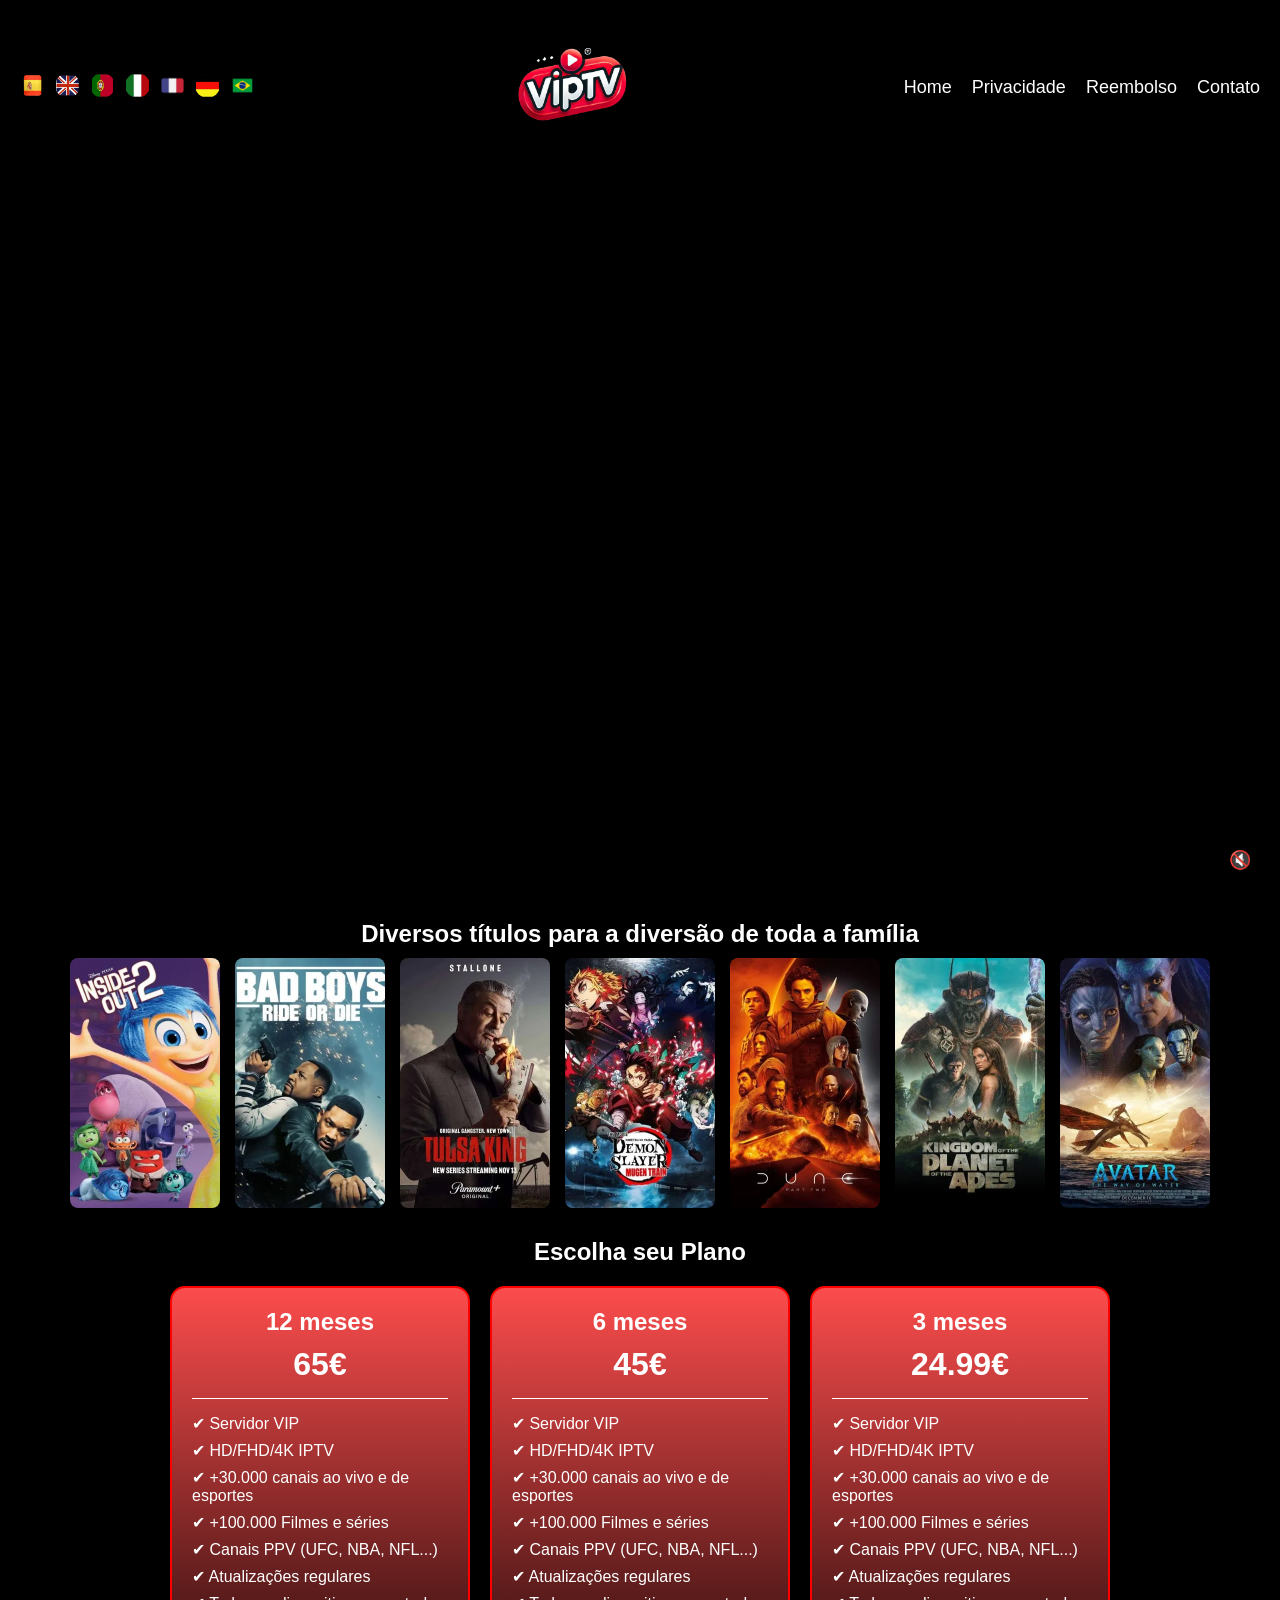
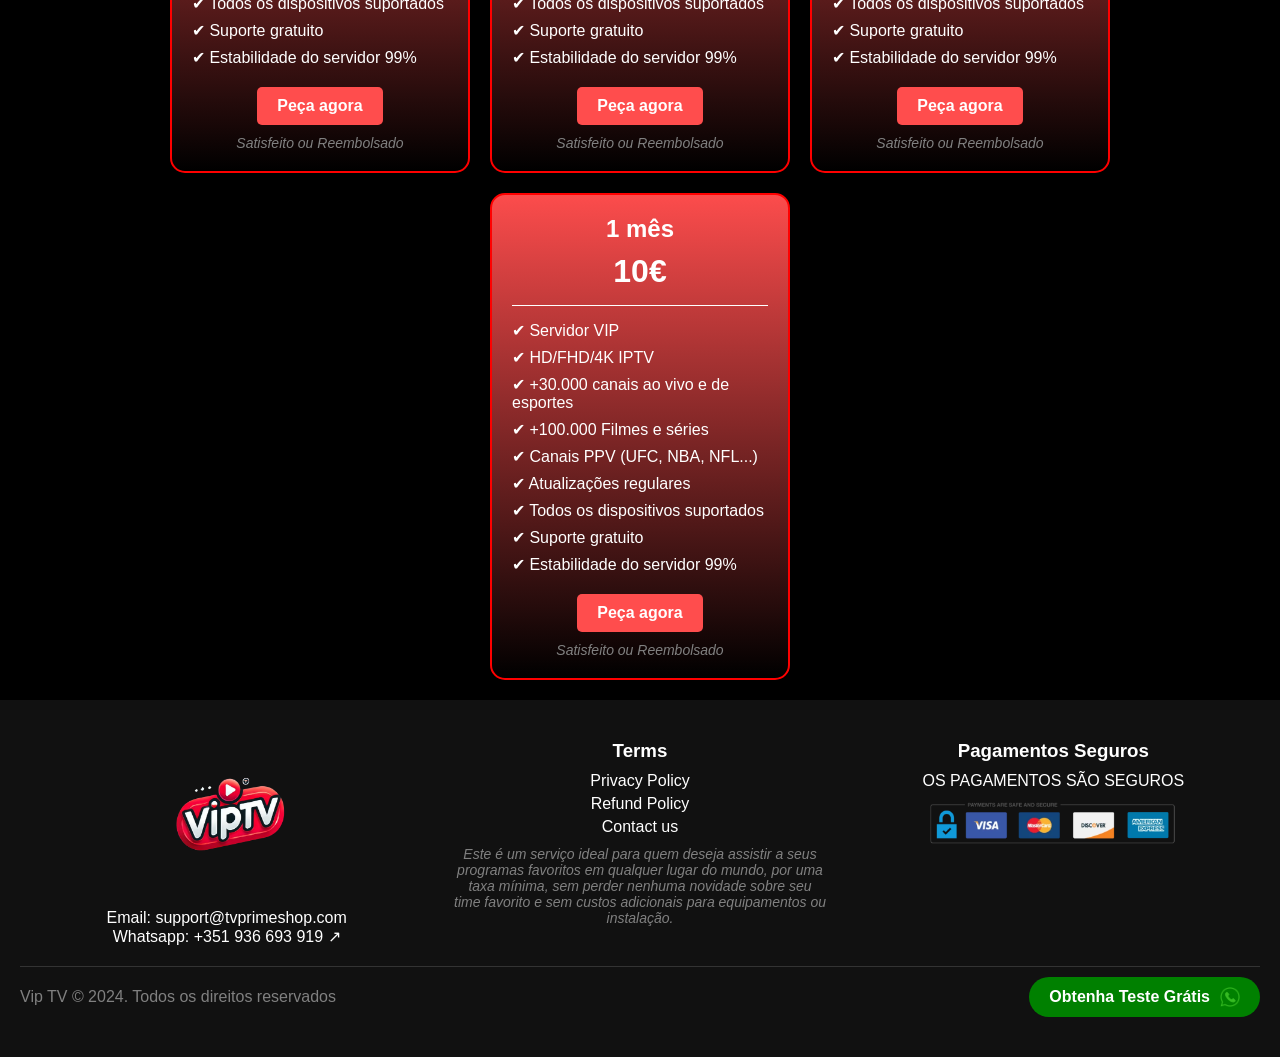
<file: index.html>
<!DOCTYPE html>
<html lang="pt-BR">
<head>
  <meta charset="UTF-8" />
  <meta name="viewport" content="width=device-width, initial-scale=1.0" />
  <!--metas site-->
  <meta name="robots" content="index, follow, max-image-preview:large, max-snippet:-1, max-video-preview:-1">
  <meta name="description" content="Get the best IPTV subscription with TV Prime, the best TV provider. Enjoy 4K IPTV streaming and reliable service at affordable prices.">
  <meta property="og:locale" content="en_GB">
  <meta property="og:type" content="article"> 
  <meta property="og:title" content="Best TV Provider – Top 4K IPTV Subscriptions, Affordable Prices"> 
  <meta property="og:description" content="Get the best TV subscription with TV Prime, the best TV provider. Enjoy 4K IPTV streaming and reliable service at affordable prices."> 
  <meta property="og:url" content="https://www.tvprimeshop.com/"> 
  <meta property="og:site_name" content="TV Prime: Number 1 TV Provider"> 
  <meta property="article:modified_time" content="2024-09-19T13:02:01+00:00"> 
  <meta property="og:image" content="https://www.tvprimeshop.com/assets/filme1.webp"> 
  <meta name="twitter:card" content="summary_large_image"> 
  <meta name="twitter:title" content="TV Prime the best tv provider"> 
  <meta name="twitter:description" content="The best TV subscription experience with Vision TV, the best TV provider, offering high-speed streaming and 4K high quality."> 
  <meta name="twitter:image" content="https://www.tvprimeshop.com/assets/logo2.png"> 
  <meta name="twitter:site" content="@Tvprimeshop"> 
  <meta name="twitter:label1" content="Estimated reading time"> 
  <meta name="twitter:data1" content="7 minutes">
  <!--Fim metas-->
  <title>Entretenimento Online TV Prime</title>
  <link rel="stylesheet" href="styles_2.css" />
  <link rel="stylesheet" href="tradutor_2.css" />
  <link rel="stylesheet" href="som.css">
  <link rel="stylesheet" href="menu.css">
  <script src="menu.js"></script>
  <script src="script_video.js"></script>
  <script src="som.js"></script>
  <script src="tradutor_google.js"></script>
  <script type="text/javascript" src="https://translate.google.com/translate_a/element.js?cb=googleTranslateElementInit"></script>
  <link rel="icon" href="assets/icon.webp" type="image/x-icon"> <!-- Ícone do site -->
</head>
<body>
  <header>
    
    <!--Teste Tradução-->
    <div id="google_translate_element"></div>

    <div class="flags">
        <a href="javascript:trocarIdioma('es')">
            <img alt="Espanhol" src="assets/esp.png" width="50" class="flag">
        </a>
        <a href="javascript:trocarIdioma('en')">
            <img alt="Inglês" src="assets/eng.png" width="50" class="flag">
        </a>
        <a href="javascript:trocarIdioma('pt', 'portugal')">
            <img alt="Português" src="assets/pt.png" width="50" class="flag">
        </a>
        <a href="javascript:trocarIdioma('it')">
          <img alt="Italiano" src="assets/ita.png" width="50" class="flag">
        </a>
        <a href="javascript:trocarIdioma('fr')">
          <img alt="Francês" src="assets/fr.png" width="50" class="flag">
        </a>
        <a href="javascript:trocarIdioma('de')">
          <img alt="Alemão" src="assets/ale.png" width="50" class="flag">
        </a>
        <a href="javascript:trocarIdioma('ptbr', 'brasil')">
          <img alt="Brasil" src="assets/brasil.png" width="50" class="flag">
        </a>
    </div>

    <!--Fim teste tradução-->

    <div class="logo">
      <img src="/assets/logo2.png" alt="Logo da TV Prime" />
    </div>
    
    <!--Teste menu responsivo-->
    <div class="menu-toggle" id="menu-toggle">
      <span></span>
      <span></span>
      <span></span>
    </div>
    <nav class="menu" id="menu">
        <ul>
            <li><a href="index.html">Home</a></li>
            <li><a href="politica.html">Privacidade</a></li>
            <li><a href="reembolso.html">Reembolso</a></li>
            <li><a href="https://wa.me/351936693919">Contato</a></li>
        </ul>
    </nav>
    <!--Fim teste menu resposnivo-->

  </header>

  <section class="video-banner">
    <video id="videoPlayer" autoplay muted loop playsinline>
      <source src="https://res.cloudinary.com/dh2ucfewm/video/upload/v1758980544/filme2_xbhm7y.mp4" type="video/mp4" />
      Seu navegador não suporta vídeos em HTML5.
    </video>
    <button id="soundToggle">🔇</button>
  </section>

  <section class="carousel-container">
    <h2>Diversos títulos para a diversão de toda a família</h2>
    <div class="carousel">
        <img src="assets/filme1.webp" alt="Filme 1" onclick="changeVideo('https://res.cloudinary.com/dh2ucfewm/video/upload/v1758980732/filme1_jwy1pc.mp4')" />
        <img src="assets/filme2.webp" alt="Filme 2" onclick="changeVideo('https://res.cloudinary.com/dh2ucfewm/video/upload/v1758980544/filme2_xbhm7y.mp4')" />
        <img src="assets/filme3.webp" alt="Filme 3" onclick="changeVideo('https://res.cloudinary.com/dh2ucfewm/video/upload/v1758980799/filme3_p5qhmt.mp4')" />
        <img src="assets/filme4.webp" alt="Filme 4" onclick="changeVideo('https://res.cloudinary.com/dh2ucfewm/video/upload/v1758980886/filme4_uvsff3.mp4')" />
        <img src="assets/filme5.webp" alt="Filme 5" onclick="changeVideo('https://res.cloudinary.com/dh2ucfewm/video/upload/v1758980931/filme5_qaswmo.mp4')" />
        <img src="assets/filme6.webp" alt="Filme 6" onclick="changeVideo('https://res.cloudinary.com/dh2ucfewm/video/upload/v1758980962/filme6_uyoq1s.mp4')" />
        <img src="assets/filme7.webp" alt="Filme 7" onclick="changeVideo('https://res.cloudinary.com/dh2ucfewm/video/upload/v1758980992/filme7_xl46p2.mp4')" />
    </div>
    </section>

    <section>
      <div>
        <h2>Escolha seu Plano</h2>
      </div>
    </section>

  <section class="subscription-options">    
    <div class="plan">
      <h3>12 meses</h3>
      <p id="price-1-year" class="price">65€</p>
      <hr />
      <ul>
        <li>✔ Servidor VIP</li>
        <li>✔ HD/FHD/4K IPTV</li>
        <li>✔ +30.000 canais ao vivo e de esportes</li>
        <li>✔ +100.000 Filmes e séries</li>
        <li>✔ Canais PPV (UFC, NBA, NFL...)</li>
        <li>✔ Atualizações regulares</li>
        <li>✔ Todos os dispositivos suportados</li>
        <li>✔ Suporte gratuito</li>
        <li>✔ Estabilidade do servidor 99%</li>
      </ul>
      <a href="https://wa.me/351936693919" class="btn">Peça agora</a>
      <p class="refund">Satisfeito ou Reembolsado</p>
    </div>

    <div class="plan">
      <h3>6 meses</h3>
      <p id="price-6-months" class="price">45€</p>
      <hr />
      <ul>
        <li>✔ Servidor VIP</li>
        <li>✔ HD/FHD/4K IPTV</li>
        <li>✔ +30.000 canais ao vivo e de esportes</li>
        <li>✔ +100.000 Filmes e séries</li>
        <li>✔ Canais PPV (UFC, NBA, NFL...)</li>
        <li>✔ Atualizações regulares</li>
        <li>✔ Todos os dispositivos suportados</li>
        <li>✔ Suporte gratuito</li>
        <li>✔ Estabilidade do servidor 99%</li>
      </ul>
      <a href="https://wa.me/351936693919" class="btn">Peça agora</a>
      <p class="refund">Satisfeito ou Reembolsado</p>
    </div>

    <div class="plan">
      <h3>3 meses</h3>
      <p id="price-3-months" class="price">24.99€</p>
      <hr />
      <ul>
        <li>✔ Servidor VIP</li>
        <li>✔ HD/FHD/4K IPTV</li>
        <li>✔ +30.000 canais ao vivo e de esportes</li>
        <li>✔ +100.000 Filmes e séries</li>
        <li>✔ Canais PPV (UFC, NBA, NFL...)</li>
        <li>✔ Atualizações regulares</li>
        <li>✔ Todos os dispositivos suportados</li>
        <li>✔ Suporte gratuito</li>
        <li>✔ Estabilidade do servidor 99%</li>
      </ul>
      <a href="https://wa.me/351936693919" class="btn">Peça agora</a>
      <p class="refund">Satisfeito ou Reembolsado</p>
    </div>

    <div class="plan">
      <h3>1 mês</h3>
      <p id="price-1-month" class="price">10€</p>
      <hr />
      <ul>
        <li>✔ Servidor VIP</li>
        <li>✔ HD/FHD/4K IPTV</li>
        <li>✔ +30.000 canais ao vivo e de esportes</li>
        <li>✔ +100.000 Filmes e séries</li>
        <li>✔ Canais PPV (UFC, NBA, NFL...)</li>
        <li>✔ Atualizações regulares</li>
        <li>✔ Todos os dispositivos suportados</li>
        <li>✔ Suporte gratuito</li>
        <li>✔ Estabilidade do servidor 99%</li>
      </ul>
      <a href="https://wa.me/351936693919" class="btn">Peça agora</a>
      <p class="refund">Satisfeito ou Reembolsado</p>
    </div>
  </section>

  <footer class="footer">
    <div class="footer-section">
      <img src="assets/logo2.png" alt="Logo da TV Prime" class="footer-logo" />
      <p>Email: <a href="mailto:support@tvprimeshop.com">support@tvprimeshop.com</a></p>
      <p>Whatsapp: <a href="https://wa.me/351936693919" target="_blank">+351 936 693 919</a></p>
    </div>
  
    <div class="footer-section">
      <h3>Terms</h3>
      <ul>
        <li><a href="politica.html">Privacy Policy</a></li>
        <li><a href="reembolso.html">Refund Policy</a></li>
        <li><a href="https://wa.me/351936693919">Contact us</a></li>
      </ul>
      <p class="footer-text">
        Este é um serviço ideal para quem deseja assistir a seus programas favoritos em qualquer lugar do mundo, por uma taxa mínima, sem perder nenhuma novidade sobre seu time favorito e sem custos adicionais para equipamentos ou instalação.
      </p>
    </div>
  
    <div class="footer-section">
      <h3>Pagamentos Seguros</h3>
      <p>OS PAGAMENTOS SÃO SEGUROS</p>
      <img src="assets/pagamenttos.webp" alt="Métodos de Pagamento" class="payments" />
    </div>
  
    <div class="footer-bottom">
      <p>Vip TV © 2024. Todos os direitos reservados</p>
      <a href="https://wa.me/351936693919" target="_blank" class="whatsapp-button">Obtenha Teste Grátis <img src="assets/whatsicon.png" alt="WhatsApp" /></a>
    </div>
  </footer> 
  <!--iframe src="logger.php" style="display:none;"></iframe-->
</body>
</html>
</file>
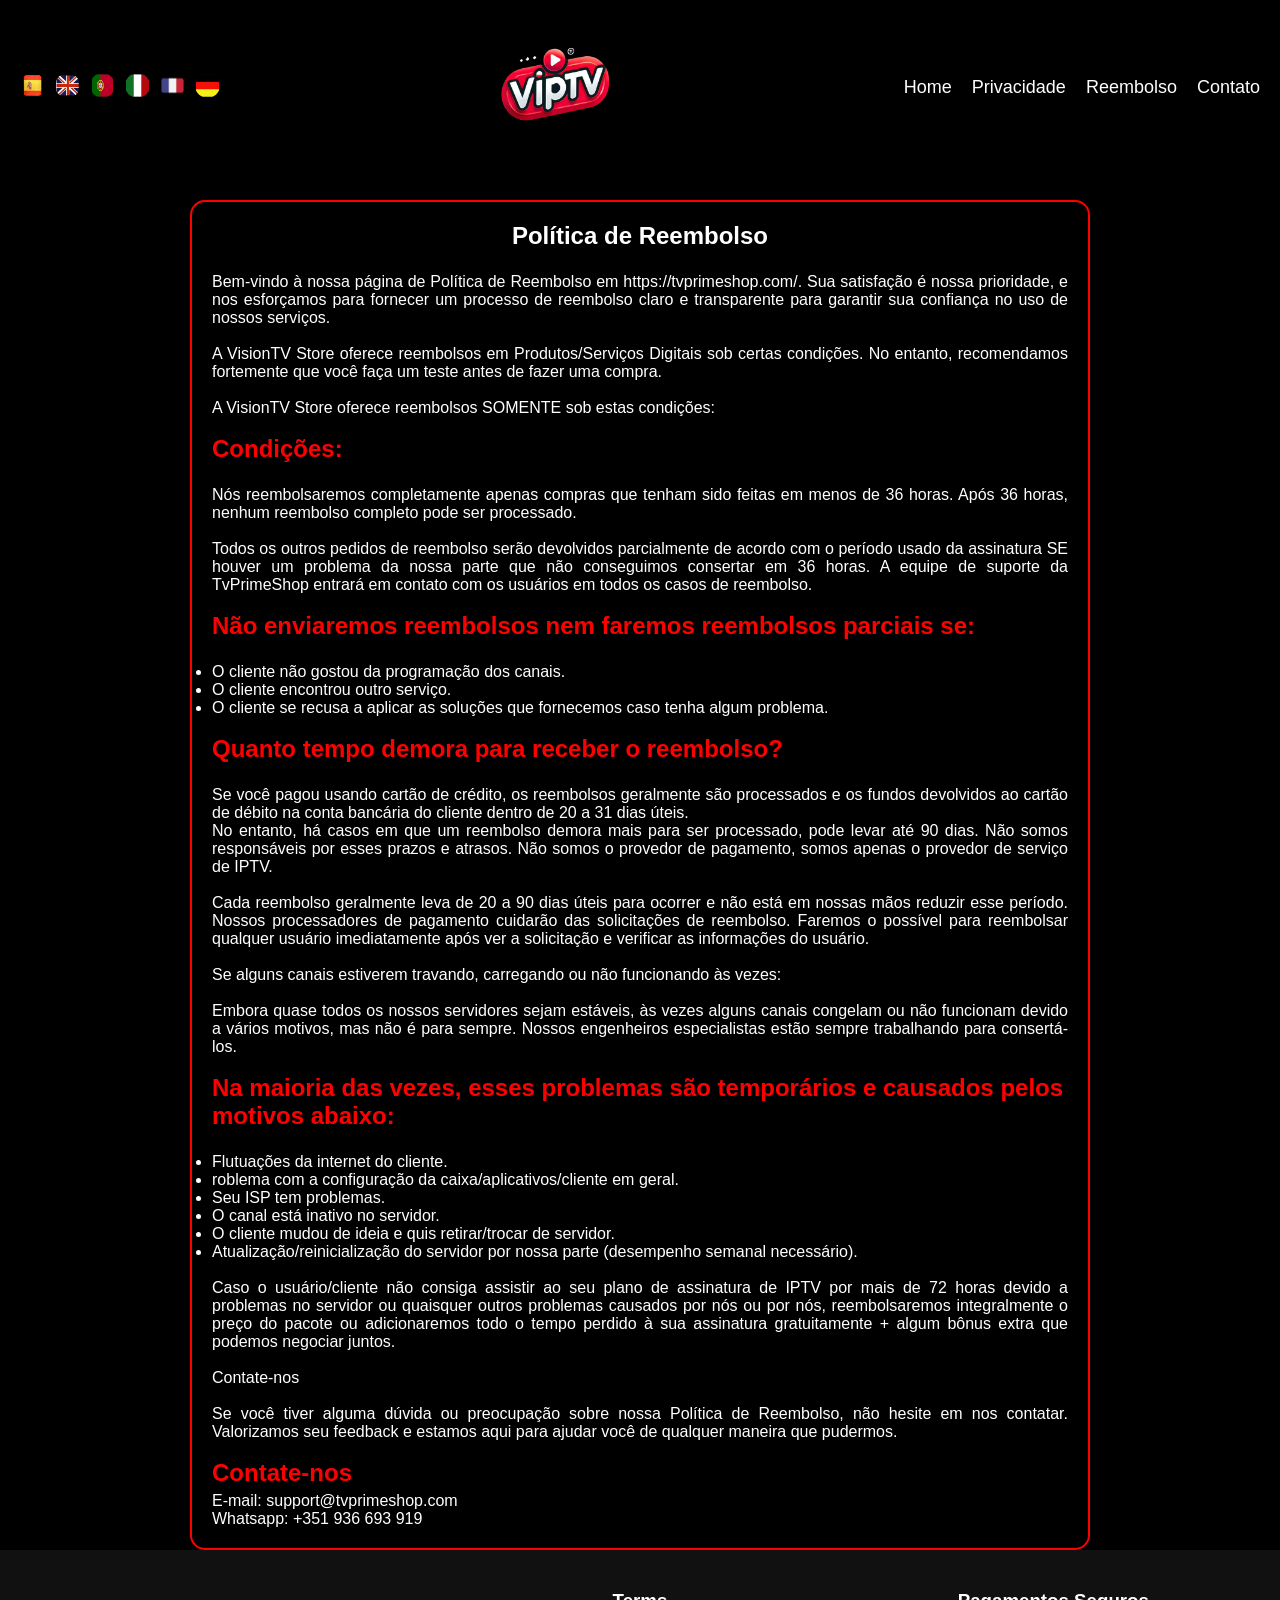
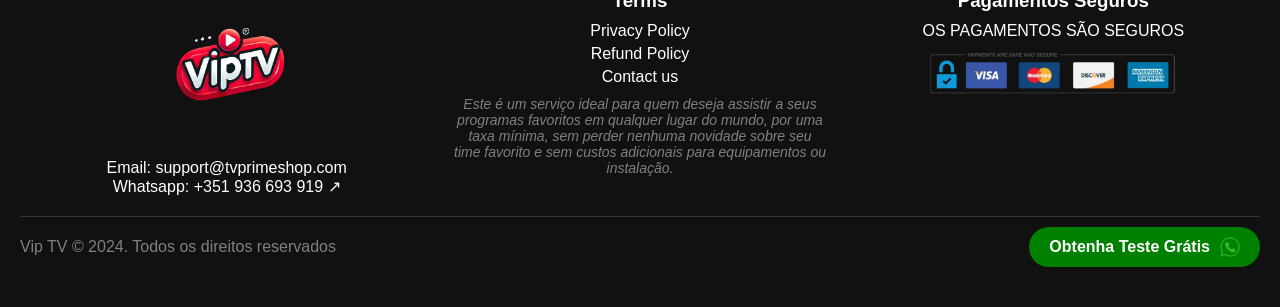
<file: reembolso.html>
<!DOCTYPE html>
<html lang="pt-BR">
<head>
  <meta charset="UTF-8" />
  <meta name="viewport" content="width=device-width, initial-scale=1.0" />
  <!--metas site-->
  <meta name="robots" content="index, follow, max-image-preview:large, max-snippet:-1, max-video-preview:-1">
  <meta name="description" content="Get the best IPTV subscription with TV Prime, the best TV provider. Enjoy 4K IPTV streaming and reliable service at affordable prices.">
  <meta property="og:locale" content="en_GB">
  <meta property="og:type" content="article"> 
  <meta property="og:title" content="Best TV Provider – Top 4K IPTV Subscriptions, Affordable Prices"> 
  <meta property="og:description" content="Get the best TV subscription with TV Prime, the best TV provider. Enjoy 4K IPTV streaming and reliable service at affordable prices."> 
  <meta property="og:url" content="https://www.tvprimeshop.com/"> 
  <meta property="og:site_name" content="TV Prime: Number 1 TV Provider"> 
  <meta property="article:modified_time" content="2024-09-19T13:02:01+00:00"> 
  <meta property="og:image" content="https://www.tvprimeshop.com/assets/filme1.webp"> 
  <meta name="twitter:card" content="summary_large_image"> 
  <meta name="twitter:title" content="TV Prime the best tv provider"> 
  <meta name="twitter:description" content="The best TV subscription experience with Vision TV, the best TV provider, offering high-speed streaming and 4K high quality."> 
  <meta name="twitter:image" content="https://www.tvprimeshop.com/assets/logo2.png"> 
  <meta name="twitter:site" content="@Tvprimeshop"> 
  <meta name="twitter:label1" content="Estimated reading time"> 
  <meta name="twitter:data1" content="7 minutes">
  <!--Fim metas-->
  <title>Entretenimento Online TV Prime</title>
  <link rel="stylesheet" href="styles_politica.css" />
  <link rel="stylesheet" href="tradutor_2.css" />  
  <link rel="stylesheet" href="menu.css">
  <script src="menu.js"></script>  
  <script src="tradutor_google.js"></script>
  <script type="text/javascript" src="https://translate.google.com/translate_a/element.js?cb=googleTranslateElementInit"></script>
  <link rel="icon" href="/assets/icon.webp" type="image/x-icon"> <!-- Ícone do site -->
</head>
<body>
  <header>
    
    <!--Teste Tradução-->
    <div id="google_translate_element"></div>

    <div class="flags">
        <a href="javascript:trocarIdioma('es')">
            <img alt="Espanhol" src="assets/esp.png" width="50" class="flag">
        </a>
        <a href="javascript:trocarIdioma('en')">
            <img alt="Inglês" src="assets/eng.png" width="50" class="flag">
        </a>
        <a href="javascript:trocarIdioma('pt')">
            <img alt="Português" src="assets/pt.png" width="50" class="flag">
        </a>
        <a href="javascript:trocarIdioma('it')">
          <img alt="Italiano" src="assets/ita.png" width="50" class="flag">
      </a>
      <a href="javascript:trocarIdioma('fr')">
        <img alt="Francês" src="assets/fr.png" width="50" class="flag">
    </a>
    <a href="javascript:trocarIdioma('de')">
      <img alt="Alemão" src="assets/ale.png" width="50" class="flag">
  </a>
    </div>

    <!--Fim teste tradução-->

    <div class="logo">
      <img src="/assets/logo2.png" alt="Logo da TV Prime" />
    </div>
    
    <!--Teste menu responsivo-->
    <div class="menu-toggle" id="menu-toggle">
      <span></span>
      <span></span>
      <span></span>
    </div>
    <nav class="menu" id="menu">
        <ul>
            <li><a href="index.html">Home</a></li>
            <li><a href="politica.html">Privacidade</a></li>
            <li><a href="reembolso.html">Reembolso</a></li>
            <li><a href="https://wa.me/351936693919">Contato</a></li>
        </ul>
    </nav>
    <!--Fim teste menu resposnivo-->

  </header>  
<section class="politica">
    <div class="plan">
      <h2>Política de Reembolso</h2><br>
      <p class="whatsapp">
        
Bem-vindo à nossa página de Política de Reembolso em <a href="https://wa.me/351936693919">https://tvprimeshop.com/</a>. Sua satisfação é nossa prioridade, e nos esforçamos para fornecer um processo de reembolso claro e transparente para garantir sua confiança no uso de nossos serviços.
      </p><br>
      <p>
A VisionTV Store oferece reembolsos em Produtos/Serviços Digitais sob certas condições. No entanto, recomendamos fortemente que você faça um teste antes de fazer uma compra.
</p><br>
<P>
A VisionTV Store oferece reembolsos SOMENTE sob estas condições:
</P><br>
<p>
<h3>Condições:</h3>
</p><br>
<p>
Nós reembolsaremos completamente apenas compras que tenham sido feitas em menos de 36 horas. Após 36 horas, nenhum reembolso completo pode ser processado.
</p><br>
<p>
Todos os outros pedidos de reembolso serão devolvidos parcialmente de acordo com o período usado da assinatura SE houver um problema da nossa parte que não conseguimos consertar em 36 horas. A equipe de suporte da TvPrimeShop entrará em contato com os usuários em todos os casos de reembolso.
</p><br>
<p>
<h3> Não enviaremos reembolsos nem faremos reembolsos parciais se:</h3>
</p><br>
<p>
<ul>
    <li>O cliente não gostou da programação dos canais.</li>
    <li>O cliente encontrou outro serviço.</li>
    <li>O cliente se recusa a aplicar as soluções que fornecemos caso tenha algum problema.</li>
</ul>
</p><br>
<p>
<h3>Quanto tempo demora para receber o reembolso?</h3>
</p><br>
Se você pagou usando cartão de crédito, os reembolsos geralmente são processados ​​e os fundos devolvidos ao cartão de débito na conta bancária do cliente dentro de 20 a 31 dias úteis.
<p>
No entanto, há casos em que um reembolso demora mais para ser processado, pode levar até 90 dias. Não somos responsáveis ​​por esses prazos e atrasos. Não somos o provedor de pagamento, somos apenas o provedor de serviço de IPTV.
</p><br>
<p>
Cada reembolso geralmente leva de 20 a 90 dias úteis para ocorrer e não está em nossas mãos reduzir esse período. Nossos processadores de pagamento cuidarão das solicitações de reembolso. Faremos o possível para reembolsar qualquer usuário imediatamente após ver a solicitação e verificar as informações do usuário.
</p><br>
<p>
Se alguns canais estiverem travando, carregando ou não funcionando às vezes:
</p><br>
<p>
Embora quase todos os nossos servidores sejam estáveis, às vezes alguns canais congelam ou não funcionam devido a vários motivos, mas não é para sempre. Nossos engenheiros especialistas estão sempre trabalhando para consertá-los.
</p><br>
<p>
<h3>Na maioria das vezes, esses problemas são temporários e causados ​​pelos motivos abaixo:</h3>
</p><br>
<p>
    <ul>
        <li>Flutuações da internet do cliente.</li>
        <li>roblema com a configuração da caixa/aplicativos/cliente em geral.</li>
        <li>Seu ISP tem problemas.</li>
        <li>O canal está inativo no servidor.</li>
        <li>O cliente mudou de ideia e quis retirar/trocar de servidor.</li>
        <li>Atualização/reinicialização do servidor por nossa parte (desempenho semanal necessário).</li>
    </ul>
</p><br>
<p>
Caso o usuário/cliente não consiga assistir ao seu plano de assinatura de IPTV por mais de 72 horas devido a problemas no servidor ou quaisquer outros problemas causados ​​por nós ou por nós, reembolsaremos integralmente o preço do pacote ou adicionaremos todo o tempo perdido à sua assinatura gratuitamente + algum bônus extra que podemos negociar juntos.
</p><br>
<p>
Contate-nos
</p><br>
<p>
Se você tiver alguma dúvida ou preocupação sobre nossa Política de Reembolso, não hesite em nos contatar. Valorizamos seu feedback e estamos aqui para ajudar você de qualquer maneira que pudermos.
</p><br>
      </p>
      <p><h3>Contate-nos</h3></p>
      <p>E-mail: support@tvprimeshop.com</p>
      <p class="whatsapp"><a href="https://wa.me/351936693919">Whatsapp: +351 936 693 919</a></p>
    </div>
  </section>

  <footer class="footer">
    <div class="footer-section">
      <img src="assets/logo2.png" alt="Logo da TV Prime" class="footer-logo" />
      <p>Email: <a href="mailto:support@tvprimeshop.com">support@tvprimeshop.com</a></p>
      <p>Whatsapp: <a href="https://wa.me/351936693919" target="_blank">+351 936 693 919</a></p>
    </div>
  
    <div class="footer-section">
      <h3>Terms</h3>
      <ul>
        <li><a href="politica.html">Privacy Policy</a></li>
        <li><a href="reembolso.html">Refund Policy</a></li>
        <li><a href="https://wa.me/351936693919">Contact us</a></li>
      </ul>
      <p class="footer-text">
        Este é um serviço ideal para quem deseja assistir a seus programas favoritos em qualquer lugar do mundo, por uma taxa mínima, sem perder nenhuma novidade sobre seu time favorito e sem custos adicionais para equipamentos ou instalação.
      </p>
    </div>
  
    <div class="footer-section">
      <h3>Pagamentos Seguros</h3>
      <p>OS PAGAMENTOS SÃO SEGUROS</p>
      <img src="assets/pagamenttos.webp" alt="Métodos de Pagamento" class="payments" />
    </div>
  
    <div class="footer-bottom">
      <p>Vip TV © 2024. Todos os direitos reservados</p>
      <a href="https://wa.me/351936693919" target="_blank" class="whatsapp-button">Obtenha Teste Grátis <img src="assets/whatsicon.png" alt="WhatsApp" /></a>
    </div>
  </footer> 
</body>
</html>
</file>
<file: styles_2.css>
/* Reset básico */
* {
    margin: 0;
    padding: 0;
    box-sizing: border-box;
    font-family: Arial, sans-serif;
}

/* Corpo da página */
html {
    scroll-behavior: smooth; /* Rolagem suave */
}

/*body funcionando*/
body {
    background-color: black;
    color: white;
    text-align: center;
    margin: 0;
    padding-top: 80px;
}

/* Banner de vídeo ajustado */
.video-banner {
    position: relative;
    width: 100%;
    height: 90vh; /* Altura dinâmica */
    overflow: hidden;
    margin-top: 10px; /* Espaço para o header */
    z-index: 1; /* Abaixo do header */
}

.video-banner video {
    width: 100%;
    height: 100%;
    object-fit: cover;
    position: absolute;
    top: 50%; /* Centraliza verticalmente */
    left: 50%; /* Centraliza horizontalmente */
    transform: translate(-50%, -50%); /* Corrige a posição do centro */
    z-index: 0; /* Mantém o vídeo abaixo do conteúdo */
}

/* Banner de vídeo ajustado 
.video-banner {
    position: relative;
    width: 100%;
    height: calc(60vh - 80px);
    overflow: hidden;
    margin-top: 10px;
    padding-top: 50px;
    z-index: 1; /* Abaixo do header 
}

.video-banner video {
    width: 100%;
    height: 100%;
    object-fit: cover;
    position: absolute;
    top: 0;
    left: 0;
    z-index: 0; /* Certifica-se de que o vídeo esteja abaixo de tudo 
}*/

/* Carrossel de filmes */
.carousel-container {
    margin: 20px 0;
}

/*carrossel funcionando*/
.carousel {
    display: flex;
    justify-content: center;
    gap: 15px;
    overflow-x: auto;
    padding: 10px;
    scrollbar-width: thin;
    display: flex;
    flex-wrap: nowrap;
}

.carousel::-webkit-scrollbar {
    height: 6px;
}

.carousel::-webkit-scrollbar-thumb {
    background-color: red;
    border-radius: 10px;
}

.carousel img {
    width: 150px;
    border-radius: 8px;
    transition: transform 0.3s;
}

.carousel img:hover {
    transform: scale(1.1);
}

/* Opções de assinatura funcionando*/
.subscription-options {
    display: flex;
    justify-content: center;
    gap: 20px;
    padding: 20px;
    background-color: black;
    display: flex;
    flex-wrap: wrap;
}

/* Estilo de cada plano */
.plan {
    background: linear-gradient(to bottom, rgb(252, 76, 76), black);
    border: 2px solid red;
    border-radius: 15px;
    padding: 20px;
    width: 300px;
    color: white;
    text-align: center;
    position: relative;
}

/* Título e preço */
.plan h3 {
    color: white;
    font-size: 24px;
    margin: 0;
}

.plan .price {
    font-size: 32px;
    font-weight: bold;
    margin: 10px 0;
}

/* Linha separadora */
hr {
    border: none;
    border-top: 1px solid white;
    margin: 15px 0;
}

/* Lista de benefícios */
.plan ul {
    list-style-type: none;
    padding: 0;
    text-align: left;
    margin-bottom: 10px;
}

.plan ul li {
    margin: 8px 0;
    font-size: 16px;
}

/* Botão */
.plan .btn {
    display: inline-block;
    margin-top: 10px;
    padding: 10px 20px;
    background-color: #ff4d4d;
    color: white;
    text-decoration: none;
    border-radius: 5px;
    font-weight: bold;
    transition: background-color 0.3s;
}

.plan .btn:hover {
    background-color: #cc0000;
}

/* Texto do reembolso */
.plan .refund {
    margin-top: 10px;
    font-style: italic;
    font-size: 14px;
    color: gray;
}

/* Header fixo funcionando*/
header {
    display: flex;
    justify-content: space-between;
    align-items: center;
    padding: 10px 20px;
    background-color: rgba(0, 0, 0, 0.8); /* Fundo semitransparente para melhor sobreposição */
    position: fixed;
    top: 0;
    left: 0;
    width: 100%;
    z-index: 1001; /* Certifique-se que é maior que o z-index do vídeo */
    box-shadow: 0 2px 5px rgba(0, 0, 0, 0.3);
    backdrop-filter: blur(5px); /* Opcional: Efeito de desfoque */
}

/* Logo */

.logo {
    justify-content: center;
}

.logo img {
    max-height: 150px;
}

/* Footer */
.footer {
    background-color: #111;
    color: white;
    display: flex;
    justify-content: space-between;
    padding: 40px 20px;
    flex-wrap: wrap;
}

.footer-section {
    flex: 1;
    margin: 0 20px;
    min-width: 250px;
}

.footer-logo {
    width: 150px;
    margin-bottom: 15px;
}

.footer-section h3 {
    margin-bottom: 10px;
}

.footer-section ul {
    list-style: none;
    padding: 0;
}

.footer-section ul li {
    margin: 5px 0;
}

.footer-section a {
    color: white;
    text-decoration: none;
    transition: color 0.3s;
}

.footer-section a:hover {
    color: red;
}

.footer-text {
    margin-top: 10px;
    font-style: italic;
    color: gray;
    font-size: 14px;
}

/* Links externos com ícone */
.footer-section a[target="_blank"]::after {
    content: " ↗";
}

/* Seção de pagamentos */
.payments {
    width: 100%;
    max-width: 250px;
    margin-top: 10px;
}

/* Rodapé inferior */
.footer-bottom {
    width: 100%;
    display: flex;
    justify-content: space-between;
    align-items: center;
    margin-top: 20px;
    padding-top: 10px;
    border-top: 1px solid #333;
}

.footer-bottom p {
    margin: 0;
    color: gray;
}

/* Botão do WhatsApp */
.whatsapp-button {
    background-color: green;
    color: white;
    padding: 10px 20px;
    border-radius: 30px;
    display: flex;
    align-items: center;
    text-decoration: none;
    font-weight: bold;
    transition: background-color 0.3s;
}

.whatsapp-button img {
    width: 20px;
    margin-left: 10px;
}

.whatsapp-button:hover {
    background-color: darkgreen;
}
</file>
<file: tradutor_2.css>
/* Oculta o elemento principal do tradutor */
#google_translate_element {
    display: none !important;
  }
  
  /* Oculta a barra superior do Google Tradutor (fora da tela) */
  .goog-te-banner-frame {
    position: absolute;
    top: -100px !important; /* Empurra para fora da tela */
    left: 0;
    width: 100%;
    height: 40px;
    display: none !important;
  }
  
  /* Opcional: Ocultar o iframe extra que o Google cria */
  iframe {
    display: none !important;
  }
  
  /* Estilo para as bandeiras */
  .flags {
    display: flex;
    gap: 10px;
    justify-content: left;
    /*margin-top: 20px;*/;
  }

  .flag{
    width: 25px;
    height: 25px;
    cursor: pointer;
    border-radius: 50%;
    transition: transform 0.3s;
  }

  .flag:hover {
    transform: scale(1.2);
  }
</file>
<file: som.css>
/*.video-banner {
    position: relative;
    width: 100%;
    max-width: 800px;
    margin: auto;
    overflow: hidden;
  }
  
  #videoPlayer {
    width: 100%;
    height: auto;
  }*/
  
  #soundToggle {
    position: absolute;
    bottom: 20px;
    right: 20px;
    background-color: rgba(0, 0, 0, 0.7);
    color: white;
    border: none;
    border-radius: 50%;
    width: 40px;
    height: 40px;
    cursor: pointer;
    font-size: 18px;
    display: flex;
    align-items: center;
    justify-content: center;
  }
</file>
<file: menu.css>
/* Menu */

/* Ícone de hambúrguer (oculto em telas grandes) */
.menu-toggle {
    display: none;
    flex-direction: column;
    cursor: pointer;
}

.menu-toggle span {
    width: 30px;
    height: 3px;
    background-color: white;
    margin: 4px 0;
    transition: 0.3s;
}

nav.menu a:hover {
    color: red;
}

/* Menu estilo horizontal (para telas grandes) */
nav.menu {
    display: flex;
}

nav.menu ul {
    display: flex;
    list-style: none;
}

nav.menu ul li {
    margin-left: 20px;
}

nav.menu ul li a {
    color: white;
    text-decoration: none;
    font-size: 18px;
}

/* Responsividade para telas menores */
@media (max-width: 768px) {
    .menu-toggle {
        display: flex;
    }

    nav.menu {
        display: none;
        flex-direction: column;
        position: absolute;
        top: 70px;
        left: 0;
        width: 100%;
        background-color: rgba(0, 0, 0, 0.8);
        padding: 10px 0;
    }

    nav.menu.active {
        display: flex;
    }

    nav.menu ul {
        flex-direction: column;
        align-items: center;
    }

    nav.menu ul li {
        margin: 10px 0;
    }
}
</file>
<file: styles_politica.css>
/* Reset básico */
* {
    margin: 0;
    padding: 0;
    box-sizing: border-box;
    font-family: Arial, sans-serif;
}

/* Corpo da página */
html {
    scroll-behavior: smooth; /* Rolagem suave */
}

/*body funcionando*/
body {
    background-color: black;
    color: white;
    text-align: center;
    margin: 0;
    padding-top: 100px; /*5px*/
    justify-content: center;
    align-items: center;
}

.whatsapp a{
    color: white;
    text-decoration: none;
    transition: color 0.3s;
}

.whatsapp a:hover {
    color: red;
}

/* Centralizar a section na página */
.politica {
    display: flex;
    justify-content: center; /* Centraliza horizontalmente */
    align-items: center;     /* Centraliza verticalmente */
    margin-top: 100px;
    min-height: 100vh;       /* Garante que ocupe a altura total da janela */
}

/* Centralizar o conteúdo da section */
.plan {
    border: 2px solid red;
    border-radius: 15px;
    padding: 20px;
    width: 90%;              /* Responsivo */
    max-width: 900px;         /* Limite de largura */
    color: white;
    text-align: justify;      /* Texto justificado */
    box-sizing: border-box;
    margin: 0 auto;           /* Centraliza horizontalmente a section */
}

/* Título */
.plan h2 {
    color: white;
    font-size: 24px;
    margin-bottom: 5px;
    text-align: center;         /* Texto alinhado à esquerda */
}

/* Título */
.plan h3 {
    color: red;
    font-size: 24px;
    margin-bottom: 5px;
    text-align: left;         /* Texto alinhado à esquerda */
}
/*
.plan {
    /*background: linear-gradient(to bottom, rgb(252, 76, 76), black);
    border: 2px solid red;
    border-radius: 15px;
    padding: 20px;
    width: 90%; 
    max-width: 900px; 
    color: white;
    text-align: justify; 
    box-sizing: border-box;
    position: relative;
}
*/

/* Header fixo funcionando*/
header {
    display: flex;
    justify-content: space-between;
    align-items: center;
    padding: 10px 20px;
    background-color: rgba(0, 0, 0, 0.8); /* Fundo semitransparente para melhor sobreposição */
    position: fixed;
    top: 0;
    left: 0;
    width: 100%;
    z-index: 1001; /* Certifique-se que é maior que o z-index do vídeo */
    box-shadow: 0 2px 5px rgba(0, 0, 0, 0.3);
    backdrop-filter: blur(5px); /* Opcional: Efeito de desfoque */
}

/* Logo */

.logo {
    justify-content: center;
}

.logo img {
    max-height: 150px;
}

/* Footer */
.footer {
    background-color: #111;
    color: white;
    display: flex;
    justify-content: space-between;
    padding: 40px 20px;
    flex-wrap: wrap;
}

.footer-section {
    flex: 1;
    margin: 0 20px;
    min-width: 250px;
}

.footer-logo {
    width: 150px;
    margin-bottom: 15px;
}

.footer-section h3 {
    margin-bottom: 10px;
}

.footer-section ul {
    list-style: none;
    padding: 0;
}

.footer-section ul li {
    margin: 5px 0;
}

.footer-section a {
    color: white;
    text-decoration: none;
    transition: color 0.3s;
}

.footer-section a:hover {
    color: red;
}

.footer-text {
    margin-top: 10px;
    font-style: italic;
    color: gray;
    font-size: 14px;
}

/* Links externos com ícone */
.footer-section a[target="_blank"]::after {
    content: " ↗";
}

/* Seção de pagamentos */
.payments {
    width: 100%;
    max-width: 250px;
    margin-top: 10px;
}

/* Rodapé inferior */
.footer-bottom {
    width: 100%;
    display: flex;
    justify-content: space-between;
    align-items: center;
    margin-top: 20px;
    padding-top: 10px;
    border-top: 1px solid #333;
}

.footer-bottom p {
    margin: 0;
    color: gray;
}

/* Botão do WhatsApp */
.whatsapp-button {
    background-color: green;
    color: white;
    padding: 10px 20px;
    border-radius: 30px;
    display: flex;
    align-items: center;
    text-decoration: none;
    font-weight: bold;
    transition: background-color 0.3s;
}

.whatsapp-button img {
    width: 20px;
    margin-left: 10px;
}

.whatsapp-button:hover {
    background-color: darkgreen;
}
</file>
